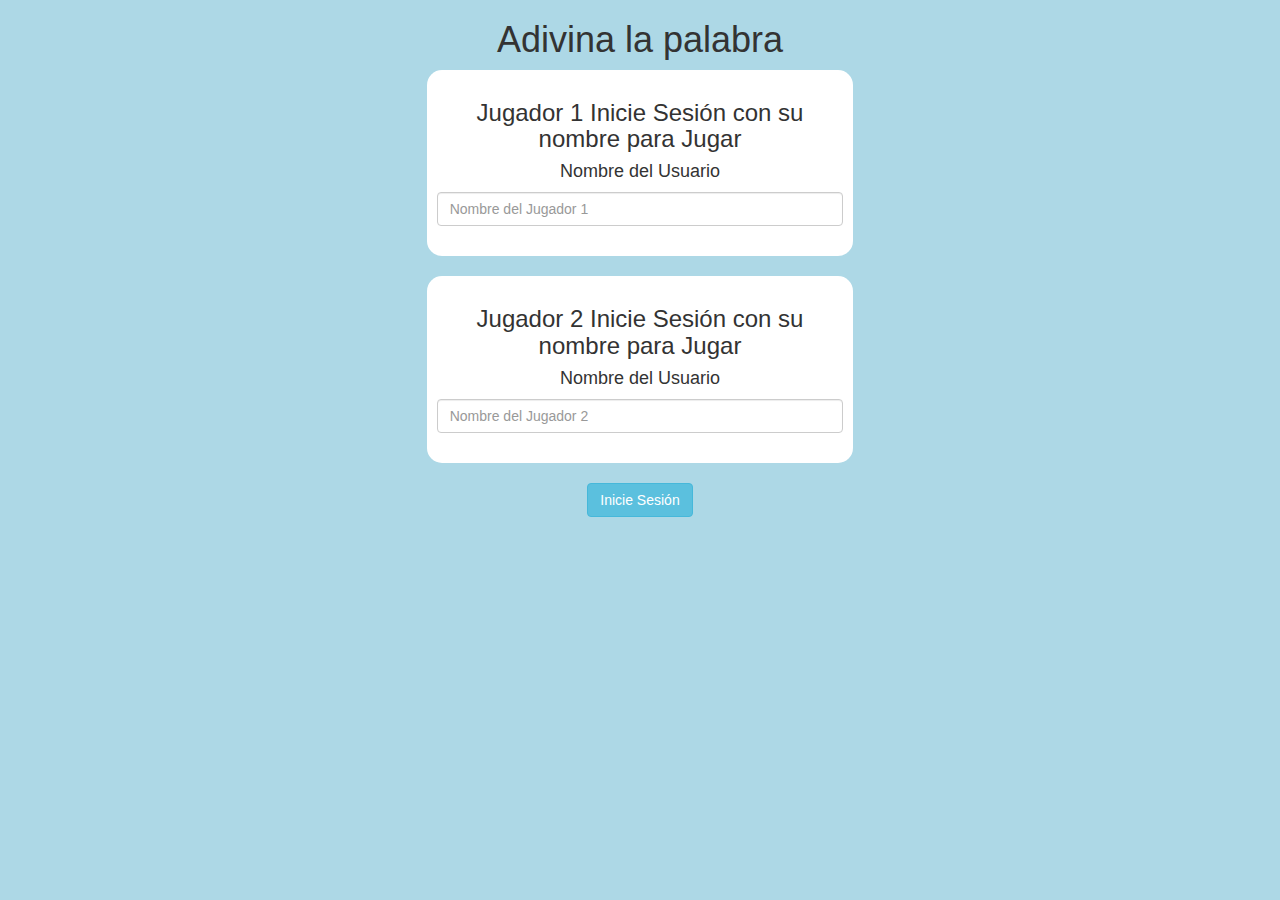
<file: index.html>
<html>
<head>
	<title>Adivina la palabra</title>

<meta name="viewport" content="width=device-width, initial-scale=1">
<link rel="stylesheet" href="https://maxcdn.bootstrapcdn.com/bootstrap/3.4.0/css/bootstrap.min.css">
<script src="https://ajax.googleapis.com/ajax/libs/jquery/3.4.1/jquery.min.js"></script>
<script src="https://maxcdn.bootstrapcdn.com/bootstrap/3.4.0/js/bootstrap.min.js"></script>

<link rel="stylesheet" type="text/css" href="game.css">

<script src="game_login.js"></script>
</head>
<body>
	<center>
<h1>Adivina la palabra</h1>
<div class="col-lg-4 col-sm-8 col-xs-11 min_login">
	<h3>Jugador 1 Inicie Sesión con su nombre para Jugar
	</h3>
	<h4>Nombre del Usuario</h4>
	<input type="text" id="player_name1_input" class="form-control" placeholder="Nombre del Jugador 1">
	<br>
</div>
<br>
<div class="col-lg-4 col-sm-8 col-xs-11 min_login">
	<h3>Jugador 2 Inicie Sesión con su nombre para Jugar
	</h3>
	<h4>Nombre del Usuario</h4>
	<input type="text" id="player_name2_input" class="form-control" placeholder="Nombre del Jugador 2">
	<br>
</div>
 <br>
 <button class="btn btn-info" onclick="adduser()">Inicie Sesión</button>
</center>
</body>
</html>
</file>
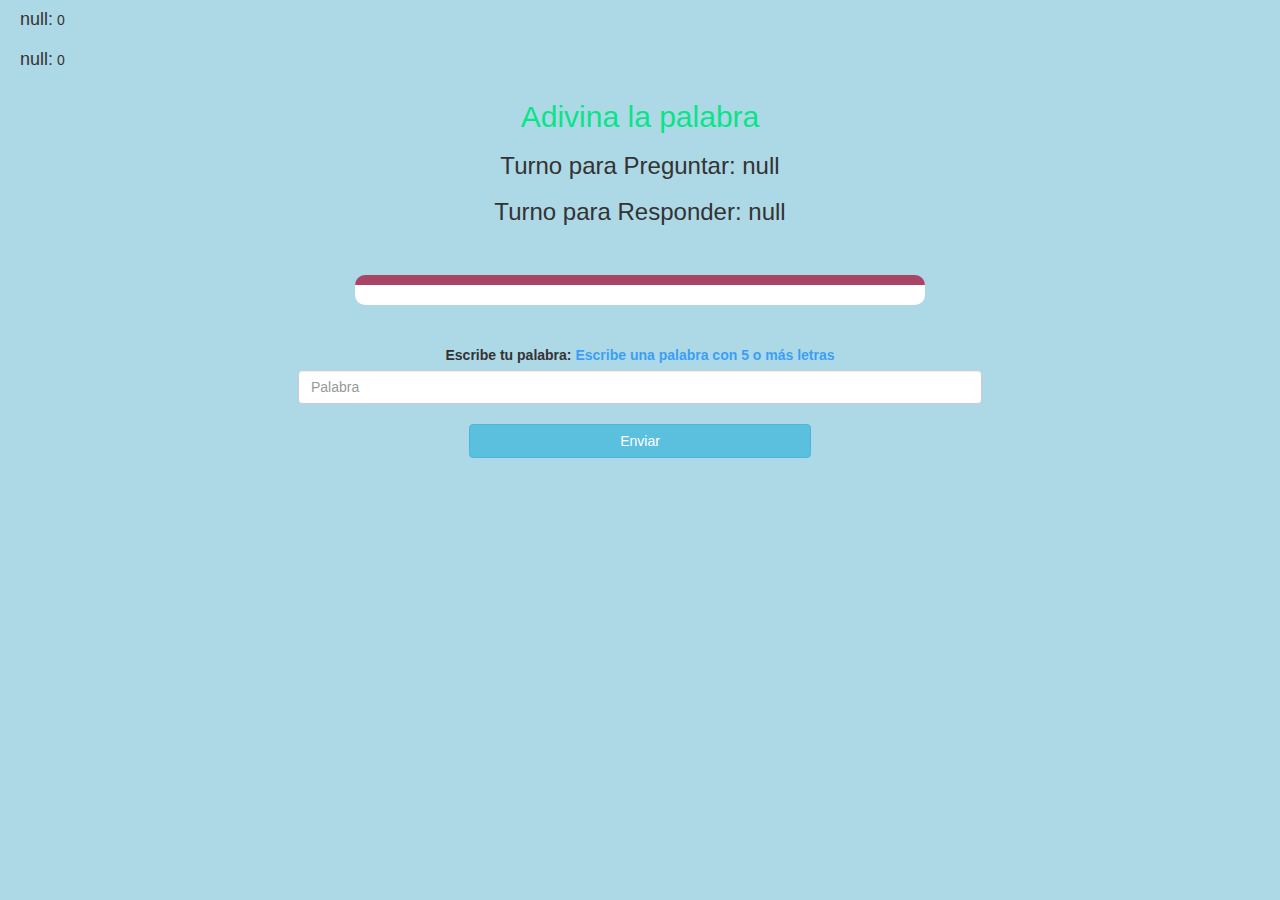
<file: game_page.html>
<html>
<head>
	<title>Adivina la palabra</title>

<meta name="viewport" content="width=device-width, initial-scale=1">
<link rel="stylesheet" href="https://maxcdn.bootstrapcdn.com/bootstrap/3.4.0/css/bootstrap.min.css">
<script src="https://ajax.googleapis.com/ajax/libs/jquery/3.4.1/jquery.min.js"></script>
<script src="https://maxcdn.bootstrapcdn.com/bootstrap/3.4.0/js/bootstrap.min.js"></script>

<link rel="stylesheet" type="text/css" href="game.css">
</head>
<body>
<h4 id="player1_name"></h4> <span id="player1_score"></span>
<br>
<h4 id="player2_name"></h4> <span id="player2_score"></span>
<div class="container">
	<center>
		<h2 style="color: rgb(10, 228, 137);">Adivina la palabra</h2>
<h3 id="player_question"></h3>
<h3 id="player_answer"></h3>
		<br>
		<br>
<div id="output" class="col-lg-6"></div>
<br>
<br>
		<label>Escribe tu palabra: <b style="color: rgba(16, 139, 255, 0.753)">Escribe una palabra con 5 o más letras</b></label>		
		<input type="text" id="word" class="form-control" placeholder="Palabra">
		<br>
<button onclick=send() class="btn btn-info" style="width:30%;">Enviar</button>
	</center>
</div>

<script src="game_page.js"></script>
</body>
</html>
</file>
<file: game.css>
body
{
	background: lightblue;
}

	.min_login , .login_div2
	{
		background: white;
		padding: 10px;
		float: none;
		border-radius: 15px;
	}


#player1_name , #player2_name
{
	display: inline-block;
	margin-left: 20px;
}
#word
{
	width: 60%;
}
#word_display
{
	letter-spacing: 5px;
}
#output
{
background: white;
border-radius: 10px;
border-top: 10px solid #AA4465;
padding: 10px;
float: none;
text-align: left;
}
</file>
